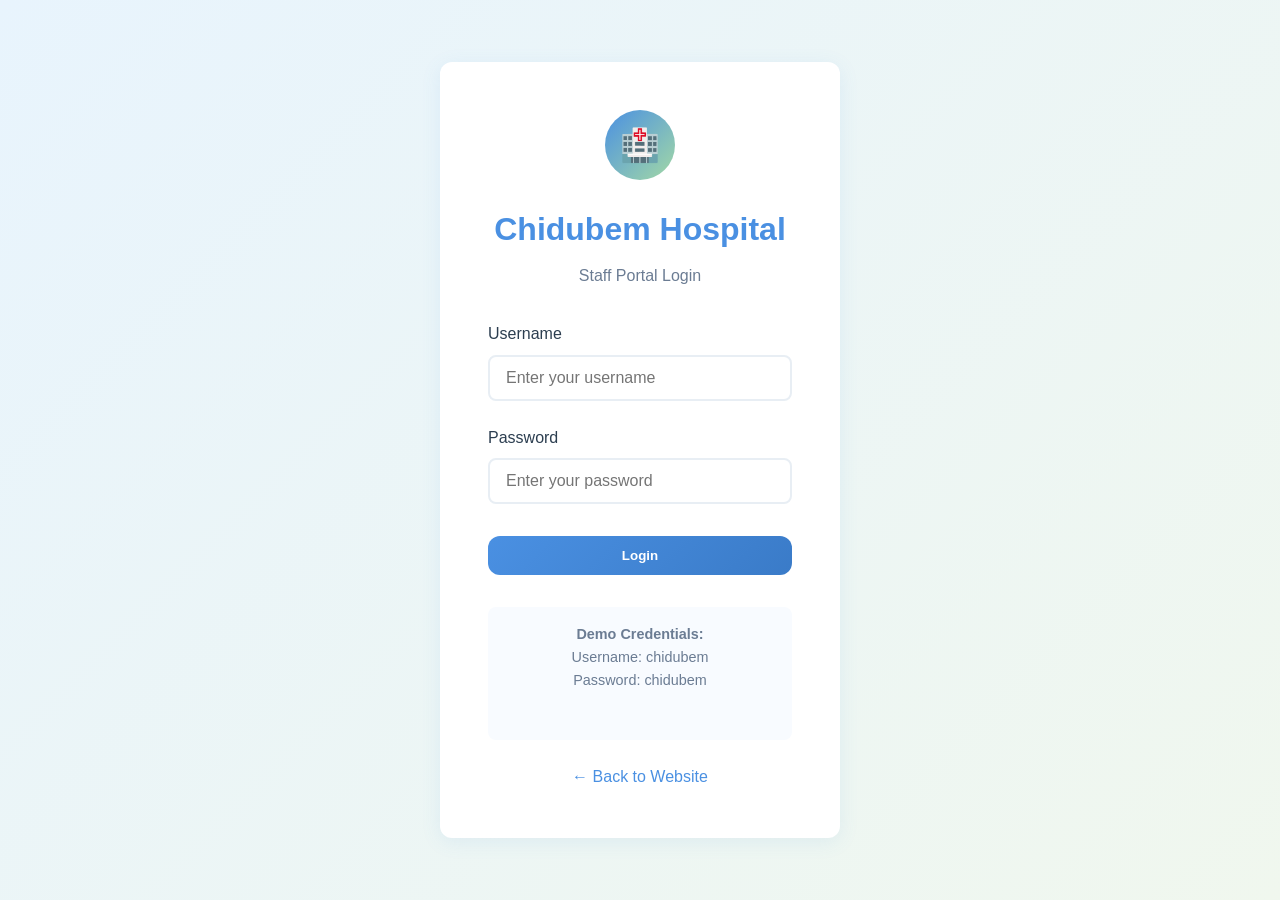
<file: Chidubem hospital/chidubem-hospital/dashboard.html>
<!DOCTYPE html>
<html lang="en">
<head>
  <meta charset="UTF-8">
  <meta name="viewport" content="width=device-width, initial-scale=1.0">
  <title>Dashboard - Chidubem Hospital</title>
  <link rel="stylesheet" href="css/style.css">
</head>
<body>
  <div class="dashboard-container">
    <aside class="sidebar">
      <div class="sidebar-logo">
        <div style="width: 40px; height: 40px; background: linear-gradient(135deg, var(--primary), var(--accent)); border-radius: 50%; display: flex; align-items: center; justify-content: center; font-size: 1.2rem;">🏥</div>
        <h2>Chidubem</h2>
      </div>
      <nav class="sidebar-links">
        <a href="dashboard.html" class="active">
          <span class="icon">📊</span>
          <span>Dashboard</span>
        </a>
        <a href="patients.html">
          <span class="icon">👥</span>
          <span>Patients</span>
        </a>
        <a href="#" onclick="logout(); return false;" style="margin-top: auto; color: #ff6b6b;">
          <span class="icon">🚪</span>
          <span>Logout</span>
        </a>
      </nav>
    </aside>

    <main class="main-content">
      <div class="dashboard-header">
        <div>
          <h1>Welcome back, Admin!</h1>
          <p style="color: var(--text-light);">Here's what's happening at Chidubem Hospital today.</p>
        </div>
        <div style="display: flex; gap: 1rem; flex-wrap: wrap;">
          <a href="index.html" class="btn btn-outline" style="font-size: 0.9rem;">🏠 View Website</a>
          <a href="patients.html" class="btn btn-primary">➕ Add Patient</a>
        </div>
      </div>

      <div class="stats-grid">
        <div class="stat-card animate-fade">
          <div class="stat-icon">👥</div>
          <div class="stat-info">
            <h3 class="stat-value" data-type="patients">0</h3>
            <p>Total Patients</p>
          </div>
        </div>
        <div class="stat-card animate-fade" style="animation-delay: 0.1s;">
          <div class="stat-icon">📅</div>
          <div class="stat-info">
            <h3 class="stat-value" data-type="appointments">0</h3>
            <p>Appointments</p>
          </div>
        </div>
        <div class="stat-card animate-fade" style="animation-delay: 0.2s;">
          <div class="stat-icon">💰</div>
          <div class="stat-info">
            <h3 class="stat-value" data-type="revenue">$0.00</h3>
            <p>Total Revenue</p>
          </div>
        </div>
      </div>

      <div style="display: grid; grid-template-columns: 2fr 1fr; gap: 2rem;" class="dashboard-grid">
        <div class="table-container animate-fade">
          <h3 style="margin-bottom: 1.5rem;">Recent Patients</h3>
          <div id="recentPatients"></div>
          <div style="text-align: center; margin-top: 1rem;">
            <a href="patients.html" class="btn btn-outline">View All Patients</a>
          </div>
        </div>

        <div class="animate-fade" style="animation-delay: 0.3s;">
          <div class="table-container" style="margin-bottom: 1.5rem;">
            <h3 style="margin-bottom: 1.5rem;">Quick Actions</h3>
            <div style="display: flex; flex-direction: column; gap: 0.75rem;">
              <a href="patients.html" class="btn btn-primary" style="text-align: center;">
                👤 Add New Patient
              </a>
              <a href="patients.html" class="btn btn-accent" style="text-align: center;">
                📋 View Patient List
              </a>
            </div>
          </div>

          <div class="table-container">
            <h3 style="margin-bottom: 1rem;">Hospital Hours</h3>
            <div style="display: flex; justify-content: space-between; padding: 0.75rem 0; border-bottom: 1px solid var(--border);">
              <span>Monday - Friday</span>
              <span style="color: var(--primary); font-weight: 500;">8:00 AM - 8:00 PM</span>
            </div>
            <div style="display: flex; justify-content: space-between; padding: 0.75rem 0; border-bottom: 1px solid var(--border);">
              <span>Saturday</span>
              <span style="color: var(--primary); font-weight: 500;">9:00 AM - 5:00 PM</span>
            </div>
            <div style="display: flex; justify-content: space-between; padding: 0.75rem 0;">
              <span>Sunday</span>
              <span style="color: var(--accent-dark); font-weight: 500;">Emergency Only</span>
            </div>
          </div>
        </div>
      </div>
    </main>
  </div>

  <script src="js/app.js"></script>
  <script>
    checkAuth();
    
    function renderRecentPatients() {
      const patients = DB.get('chidubem_patients').slice(0, 5);
      const container = document.getElementById('recentPatients');
      
      if (patients.length === 0) {
        container.innerHTML = '<p style="color: var(--text-light); text-align: center; padding: 2rem;">No patients yet.</p>';
        return;
      }
      
      container.innerHTML = `
        <table>
          <thead>
            <tr>
              <th>Name</th>
              <th>Serial #</th>
              <th>Age</th>
              <th>Action</th>
            </tr>
          </thead>
          <tbody>
            ${patients.map(p => `
              <tr>
                <td>${p.fullName}</td>
                <td><code style="font-size: 0.85rem; background: var(--bg-light); padding: 0.2rem 0.4rem; border-radius: 4px;">${p.serialNumber}</code></td>
                <td>${p.age}</td>
                <td><button class="action-btn view" onclick="viewPatient(${p.id})">View</button></td>
              </tr>
            `).join('')}
          </tbody>
        </table>
      `;
    }
    
    document.addEventListener('DOMContentLoaded', function() {
      renderRecentPatients();
    });
  </script>
</body>
</html>
</file>
<file: Chidubem hospital/chidubem-hospital/css/style.css>
:root {
  --primary: #4A90E2;
  --primary-dark: #3A7BC8;
  --secondary: #FFFFFF;
  --accent: #A3D9A5;
  --accent-dark: #8BC98A;
  --bg-light: #F8FBFF;
  --text-dark: #2C3E50;
  --text-light: #6B7C93;
  --border: #E8EEF4;
  --shadow: 0 4px 20px rgba(74, 144, 226, 0.1);
  --shadow-hover: 0 8px 30px rgba(74, 144, 226, 0.2);
  --radius: 12px;
  --radius-sm: 8px;
}

* {
  margin: 0;
  padding: 0;
  box-sizing: border-box;
  font-family: 'Segoe UI', Tahoma, Geneva, Verdana, sans-serif;
}

body {
  background: var(--bg-light);
  color: var(--text-dark);
  line-height: 1.6;
}

a { text-decoration: none; color: inherit; }
ul { list-style: none; }

@keyframes fadeIn {
  from { opacity: 0; transform: translateY(20px); }
  to { opacity: 1; transform: translateY(0); }
}

@keyframes slideIn {
  from { opacity: 0; transform: translateX(-20px); }
  to { opacity: 1; transform: translateX(0); }
}

@keyframes pulse {
  0%, 100% { transform: scale(1); }
  50% { transform: scale(1.05); }
}

@keyframes float {
  0%, 100% { transform: translateY(0); }
  50% { transform: translateY(-10px); }
}

@keyframes shimmer {
  0% { background-position: -200% 0; }
  100% { background-position: 200% 0; }
}

.animate-fade { animation: fadeIn 0.6s ease-out forwards; }
.animate-slide { animation: slideIn 0.5s ease-out forwards; }
.animate-float { animation: float 3s ease-in-out infinite; }

/* Header */
header {
  background: var(--secondary);
  box-shadow: var(--shadow);
  position: fixed;
  width: 100%;
  top: 0;
  z-index: 1000;
}

nav {
  max-width: 1200px;
  margin: 0 auto;
  display: flex;
  justify-content: space-between;
  align-items: center;
  padding: 1rem 2rem;
}

.logo {
  display: flex;
  align-items: center;
  gap: 0.75rem;
}

.logo-icon {
  width: 45px;
  height: 45px;
  background: linear-gradient(135deg, var(--primary), var(--accent));
  border-radius: 50%;
  display: flex;
  align-items: center;
  justify-content: center;
  font-size: 1.5rem;
}

.logo-text h1 {
  font-size: 1.3rem;
  color: var(--primary);
}

.logo-text span {
  font-size: 0.75rem;
  color: var(--text-light);
}

.nav-links {
  display: flex;
  gap: 2rem;
  align-items: center;
}

.nav-links a {
  font-weight: 500;
  color: var(--text-dark);
  transition: color 0.3s;
  position: relative;
}

.nav-links a::after {
  content: '';
  position: absolute;
  bottom: -5px;
  left: 0;
  width: 0;
  height: 2px;
  background: var(--primary);
  transition: width 0.3s;
}

.nav-links a:hover { color: var(--primary); }
.nav-links a:hover::after { width: 100%; }

.btn {
  padding: 0.75rem 1.5rem;
  border: none;
  border-radius: var(--radius);
  font-weight: 600;
  cursor: pointer;
  transition: all 0.3s;
}

.btn-primary {
  background: linear-gradient(135deg, var(--primary), var(--primary-dark));
  color: white;
}

.btn-primary:hover {
  transform: translateY(-2px);
  box-shadow: var(--shadow-hover);
}

.btn-accent {
  background: linear-gradient(135deg, var(--accent), var(--accent-dark));
  color: white;
}

.btn-accent:hover {
  transform: translateY(-2px);
  box-shadow: var(--shadow-hover);
}

.btn-outline {
  background: transparent;
  border: 2px solid var(--primary);
  color: var(--primary);
}

.btn-outline:hover {
  background: var(--primary);
  color: white;
}

/* Hero Section */
.hero {
  min-height: 100vh;
  background: linear-gradient(135deg, #E8F4FD 0%, #F0F7EE 100%);
  display: flex;
  align-items: center;
  padding: 8rem 2rem 4rem;
  position: relative;
  overflow: hidden;
}

.hero::before {
  content: '';
  position: absolute;
  top: -50%;
  right: -20%;
  width: 60%;
  height: 150%;
  background: radial-gradient(circle, rgba(74, 144, 226, 0.1) 0%, transparent 70%);
  animation: pulse 4s ease-in-out infinite;
}

.hero-content {
  max-width: 1200px;
  margin: 0 auto;
  display: grid;
  grid-template-columns: 1fr 1fr;
  gap: 4rem;
  align-items: center;
}

.hero-text h1 {
  font-size: 3.5rem;
  line-height: 1.2;
  margin-bottom: 1.5rem;
  color: var(--text-dark);
}

.hero-text h1 span {
  color: var(--primary);
}

.hero-text p {
  font-size: 1.2rem;
  color: var(--text-light);
  margin-bottom: 2rem;
}

.hero-buttons {
  display: flex;
  gap: 1rem;
}

.hero-visual {
  position: relative;
  display: flex;
  justify-content: center;
  align-items: center;
}

.hero-illustration {
  width: 100%;
  max-width: 500px;
  height: 400px;
  background: linear-gradient(135deg, var(--primary), var(--accent));
  border-radius: 30% 70% 70% 30% / 30% 30% 70% 70%;
  display: flex;
  align-items: center;
  justify-content: center;
  animation: float 4s ease-in-out infinite;
  position: relative;
}

.hero-illustration::before {
  content: '🏥';
  font-size: 8rem;
}

.badge {
  position: absolute;
  background: white;
  padding: 1rem 1.5rem;
  border-radius: var(--radius);
  box-shadow: var(--shadow);
  animation: float 3s ease-in-out infinite;
}

.badge-1 { top: 10%; left: -10%; animation-delay: 0.5s; }
.badge-2 { bottom: 20%; right: -5%; animation-delay: 1s; }
.badge-3 { bottom: 5%; left: 10%; animation-delay: 1.5s; }

/* Sections */
.section {
  padding: 5rem 2rem;
  max-width: 1200px;
  margin: 0 auto;
}

.section-title {
  text-align: center;
  margin-bottom: 3rem;
}

.section-title h2 {
  font-size: 2.5rem;
  color: var(--text-dark);
  margin-bottom: 1rem;
}

.section-title p {
  color: var(--text-light);
  max-width: 600px;
  margin: 0 auto;
}

/* Services Grid */
.services-grid {
  display: grid;
  grid-template-columns: repeat(auto-fit, minmax(280px, 1fr));
  gap: 2rem;
}

.service-card {
  background: white;
  padding: 2.5rem;
  border-radius: var(--radius);
  box-shadow: var(--shadow);
  text-align: center;
  transition: all 0.3s;
  border: 1px solid var(--border);
}

.service-card:hover {
  transform: translateY(-10px);
  box-shadow: var(--shadow-hover);
}

.service-icon {
  width: 80px;
  height: 80px;
  background: linear-gradient(135deg, var(--primary), var(--accent));
  border-radius: 50%;
  display: flex;
  align-items: center;
  justify-content: center;
  margin: 0 auto 1.5rem;
  font-size: 2.5rem;
}

.service-card h3 {
  font-size: 1.3rem;
  margin-bottom: 1rem;
  color: var(--text-dark);
}

.service-card p {
  color: var(--text-light);
  font-size: 0.95rem;
}

/* Why Choose Us */
.why-us {
  background: linear-gradient(135deg, var(--primary), var(--primary-dark));
  color: white;
  padding: 5rem 2rem;
}

.why-us .section-title h2 { color: white; }
.why-us .section-title p { color: rgba(255,255,255,0.8); }

.features-grid {
  display: grid;
  grid-template-columns: repeat(auto-fit, minmax(250px, 1fr));
  gap: 2rem;
  max-width: 1200px;
  margin: 0 auto;
}

.feature-item {
  text-align: center;
  padding: 2rem;
}

.feature-icon {
  width: 70px;
  height: 70px;
  background: rgba(255,255,255,0.2);
  border-radius: 50%;
  display: flex;
  align-items: center;
  justify-content: center;
  margin: 0 auto 1.5rem;
  font-size: 2rem;
}

.feature-item h3 {
  margin-bottom: 0.5rem;
}

.feature-item p {
  opacity: 0.9;
  font-size: 0.95rem;
}

/* Testimonials */
.testimonials-slider {
  position: relative;
  overflow: hidden;
  max-width: 800px;
  margin: 0 auto;
}

.testimonial-card {
  background: white;
  padding: 3rem;
  border-radius: var(--radius);
  box-shadow: var(--shadow);
  text-align: center;
  display: none;
}

.testimonial-card.active { display: block; animation: fadeIn 0.5s; }

.testimonial-avatar {
  width: 80px;
  height: 80px;
  background: linear-gradient(135deg, var(--primary), var(--accent));
  border-radius: 50%;
  margin: 0 auto 1.5rem;
  display: flex;
  align-items: center;
  justify-content: center;
  font-size: 2.5rem;
}

.testimonial-card p {
  font-size: 1.1rem;
  color: var(--text-light);
  font-style: italic;
  margin-bottom: 1.5rem;
}

.testimonial-card h4 {
  color: var(--primary);
  margin-bottom: 0.25rem;
}

.testimonial-card span {
  color: var(--text-light);
  font-size: 0.9rem;
}

.slider-controls {
  display: flex;
  justify-content: center;
  gap: 1rem;
  margin-top: 2rem;
}

.slider-btn {
  width: 40px;
  height: 40px;
  border: none;
  background: var(--primary);
  color: white;
  border-radius: 50%;
  cursor: pointer;
  transition: all 0.3s;
}

.slider-btn:hover { background: var(--primary-dark); transform: scale(1.1); }

/* CTA Section */
.cta {
  background: linear-gradient(135deg, var(--accent), var(--accent-dark));
  text-align: center;
  padding: 5rem 2rem;
}

.cta h2 {
  font-size: 2.5rem;
  color: white;
  margin-bottom: 1rem;
}

.cta p {
  color: rgba(255,255,255,0.9);
  margin-bottom: 2rem;
  font-size: 1.1rem;
}

/* Footer */
footer {
  background: var(--text-dark);
  color: white;
  padding: 4rem 2rem 2rem;
}

.footer-content {
  max-width: 1200px;
  margin: 0 auto;
  display: grid;
  grid-template-columns: repeat(auto-fit, minmax(250px, 1fr));
  gap: 3rem;
}

.footer-section h3 {
  margin-bottom: 1.5rem;
  color: var(--accent);
}

.footer-section p, .footer-section a {
  color: rgba(255,255,255,0.7);
  margin-bottom: 0.75rem;
  display: block;
  transition: color 0.3s;
}

.footer-section a:hover { color: var(--accent); }

.footer-bottom {
  text-align: center;
  padding-top: 2rem;
  margin-top: 2rem;
  border-top: 1px solid rgba(255,255,255,0.1);
  color: rgba(255,255,255,0.5);
}

/* Page Header */
.page-header {
  background: linear-gradient(135deg, var(--primary), var(--primary-dark));
  color: white;
  padding: 8rem 2rem 4rem;
  text-align: center;
}

.page-header h1 {
  font-size: 3rem;
  margin-bottom: 1rem;
}

.page-header p {
  opacity: 0.9;
  font-size: 1.1rem;
}

/* About Page */
.about-content {
  display: grid;
  grid-template-columns: 1fr 1fr;
  gap: 4rem;
  align-items: center;
}

.about-image {
  width: 100%;
  height: 400px;
  background: linear-gradient(135deg, var(--primary), var(--accent));
  border-radius: var(--radius);
  display: flex;
  align-items: center;
  justify-content: center;
  font-size: 6rem;
}

.about-text h2 {
  font-size: 2rem;
  margin-bottom: 1.5rem;
}

.about-text p {
  color: var(--text-light);
  margin-bottom: 1.5rem;
}

.mission-vision {
  display: grid;
  grid-template-columns: 1fr 1fr;
  gap: 2rem;
  margin-top: 3rem;
}

.mv-card {
  background: white;
  padding: 2rem;
  border-radius: var(--radius);
  box-shadow: var(--shadow);
}

.mv-card h3 {
  color: var(--primary);
  margin-bottom: 1rem;
  font-size: 1.3rem;
}

/* Contact Page */
.contact-grid {
  display: grid;
  grid-template-columns: 1fr 1fr;
  gap: 3rem;
}

.contact-info {
  background: white;
  padding: 2.5rem;
  border-radius: var(--radius);
  box-shadow: var(--shadow);
}

.contact-item {
  display: flex;
  align-items: flex-start;
  gap: 1rem;
  margin-bottom: 2rem;
}

.contact-icon {
  width: 50px;
  height: 50px;
  background: linear-gradient(135deg, var(--primary), var(--accent));
  border-radius: 50%;
  display: flex;
  align-items: center;
  justify-content: center;
  font-size: 1.3rem;
  flex-shrink: 0;
}

.contact-item h4 {
  margin-bottom: 0.25rem;
}

.contact-item p {
  color: var(--text-light);
}

.contact-form {
  background: white;
  padding: 2.5rem;
  border-radius: var(--radius);
  box-shadow: var(--shadow);
}

.form-group {
  margin-bottom: 1.5rem;
}

.form-group label {
  display: block;
  margin-bottom: 0.5rem;
  font-weight: 500;
}

.form-group input, .form-group textarea {
  width: 100%;
  padding: 0.75rem 1rem;
  border: 2px solid var(--border);
  border-radius: var(--radius-sm);
  font-size: 1rem;
  transition: border-color 0.3s;
}

.form-group input:focus, .form-group textarea:focus {
  outline: none;
  border-color: var(--primary);
}

/* Dashboard Styles */
.dashboard-container {
  display: flex;
  min-height: 100vh;
}

.sidebar {
  width: 260px;
  background: var(--text-dark);
  color: white;
  padding: 1.5rem;
  position: fixed;
  height: 100vh;
  overflow-y: auto;
}

.sidebar-logo {
  display: flex;
  align-items: center;
  gap: 0.75rem;
  padding-bottom: 1.5rem;
  border-bottom: 1px solid rgba(255,255,255,0.1);
  margin-bottom: 2rem;
}

.sidebar-logo h2 {
  font-size: 1.2rem;
}

.sidebar-links {
  display: flex;
  flex-direction: column;
  gap: 0.5rem;
}

.sidebar-links a {
  padding: 0.75rem 1rem;
  border-radius: var(--radius-sm);
  display: flex;
  align-items: center;
  gap: 0.75rem;
  transition: all 0.3s;
  color: rgba(255,255,255,0.7);
}

.sidebar-links a:hover, .sidebar-links a.active {
  background: rgba(255,255,255,0.1);
  color: white;
}

.sidebar-links .icon { font-size: 1.2rem; }

.main-content {
  flex: 1;
  margin-left: 260px;
  padding: 2rem;
  background: var(--bg-light);
}

.dashboard-header {
  display: flex;
  justify-content: space-between;
  align-items: center;
  margin-bottom: 2rem;
}

.dashboard-header h1 {
  font-size: 1.8rem;
}

.stats-grid {
  display: grid;
  grid-template-columns: repeat(auto-fit, minmax(240px, 1fr));
  gap: 1.5rem;
  margin-bottom: 2rem;
}

.stat-card {
  background: white;
  padding: 1.5rem;
  border-radius: var(--radius);
  box-shadow: var(--shadow);
  display: flex;
  align-items: center;
  gap: 1rem;
}

.stat-icon {
  width: 60px;
  height: 60px;
  background: linear-gradient(135deg, var(--primary), var(--accent));
  border-radius: var(--radius-sm);
  display: flex;
  align-items: center;
  justify-content: center;
  font-size: 1.8rem;
}

.stat-info h3 {
  font-size: 1.8rem;
  color: var(--text-dark);
}

.stat-info p {
  color: var(--text-light);
  font-size: 0.9rem;
}

/* Table Styles */
.table-container {
  background: white;
  padding: 2rem;
  border-radius: var(--radius);
  box-shadow: var(--shadow);
}

.search-bar {
  display: flex;
  gap: 1rem;
  margin-bottom: 1.5rem;
}

.search-bar input {
  flex: 1;
  padding: 0.75rem 1rem;
  border: 2px solid var(--border);
  border-radius: var(--radius-sm);
  font-size: 1rem;
}

.search-bar input:focus {
  outline: none;
  border-color: var(--primary);
}

table {
  width: 100%;
  border-collapse: collapse;
}

th, td {
  padding: 1rem;
  text-align: left;
  border-bottom: 1px solid var(--border);
}

th {
  background: var(--bg-light);
  font-weight: 600;
  color: var(--text-dark);
}

tr:hover {
  background: var(--bg-light);
}

.action-btn {
  padding: 0.5rem 1rem;
  border: none;
  border-radius: var(--radius-sm);
  cursor: pointer;
  transition: all 0.3s;
  font-size: 0.85rem;
}

.action-btn.view {
  background: var(--primary);
  color: white;
}

.action-btn.view:hover { background: var(--primary-dark); }

/* Modal */
.modal {
  display: none;
  position: fixed;
  top: 0;
  left: 0;
  width: 100%;
  height: 100%;
  background: rgba(0,0,0,0.5);
  justify-content: center;
  align-items: center;
  z-index: 2000;
}

.modal.active { display: flex; }

.modal-content {
  background: white;
  padding: 2.5rem;
  border-radius: var(--radius);
  max-width: 500px;
  width: 90%;
  max-height: 90vh;
  overflow-y: auto;
  animation: fadeIn 0.3s;
}

.modal-header {
  display: flex;
  justify-content: space-between;
  align-items: center;
  margin-bottom: 1.5rem;
}

.modal-header h2 { font-size: 1.5rem; }

.close-btn {
  width: 35px;
  height: 35px;
  border: none;
  background: var(--bg-light);
  border-radius: 50%;
  cursor: pointer;
  font-size: 1.2rem;
  transition: all 0.3s;
}

.close-btn:hover { background: var(--border); }

/* Patient Profile */
.profile-header {
  background: linear-gradient(135deg, var(--primary), var(--accent));
  color: white;
  padding: 3rem;
  border-radius: var(--radius);
  margin-bottom: 2rem;
  display: flex;
  align-items: center;
  gap: 2rem;
}

.profile-avatar {
  width: 100px;
  height: 100px;
  background: white;
  border-radius: 50%;
  display: flex;
  align-items: center;
  justify-content: center;
  font-size: 3rem;
  color: var(--primary);
}

.profile-info h2 { font-size: 2rem; margin-bottom: 0.5rem; }
.profile-info p { opacity: 0.9; }

.profile-grid {
  display: grid;
  grid-template-columns: repeat(auto-fit, minmax(200px, 1fr));
  gap: 1rem;
  margin-top: 1rem;
}

.profile-detail {
  background: rgba(255,255,255,0.2);
  padding: 1rem;
  border-radius: var(--radius-sm);
}

.profile-detail label {
  display: block;
  font-size: 0.85rem;
  opacity: 0.9;
  margin-bottom: 0.25rem;
}

.profile-detail span {
  font-weight: 600;
  font-size: 1.1rem;
}

/* Invoice */
.invoice-section {
  background: white;
  padding: 2rem;
  border-radius: var(--radius);
  box-shadow: var(--shadow);
  margin-bottom: 2rem;
}

.invoice-item {
  display: flex;
  justify-content: space-between;
  padding: 1rem 0;
  border-bottom: 1px solid var(--border);
}

.invoice-total {
  display: flex;
  justify-content: space-between;
  padding: 1rem;
  background: var(--bg-light);
  border-radius: var(--radius-sm);
  font-weight: 600;
  font-size: 1.2rem;
  margin-top: 1rem;
}

/* Login Page */
.login-container {
  min-height: 100vh;
  display: flex;
  align-items: center;
  justify-content: center;
  background: linear-gradient(135deg, #E8F4FD 0%, #F0F7EE 100%);
}

.login-box {
  background: white;
  padding: 3rem;
  border-radius: var(--radius);
  box-shadow: var(--shadow);
  max-width: 400px;
  width: 90%;
  text-align: center;
}

.login-box h1 {
  color: var(--primary);
  margin-bottom: 0.5rem;
}

.login-box p {
  color: var(--text-light);
  margin-bottom: 2rem;
}

.login-box .form-group {
  text-align: left;
}

.login-error {
  background: #FEE;
  color: #C00;
  padding: 1rem;
  border-radius: var(--radius-sm);
  margin-bottom: 1rem;
  display: none;
}

/* Tabs */
.tabs {
  display: flex;
  gap: 1rem;
  margin-bottom: 1.5rem;
  border-bottom: 2px solid var(--border);
}

.tab {
  padding: 0.75rem 1.5rem;
  background: transparent;
  border: none;
  cursor: pointer;
  font-size: 1rem;
  font-weight: 500;
  color: var(--text-light);
  position: relative;
  transition: all 0.3s;
}

.tab.active {
  color: var(--primary);
}

.tab.active::after {
  content: '';
  position: absolute;
  bottom: -2px;
  left: 0;
  width: 100%;
  height: 2px;
  background: var(--primary);
}

.tab-content {
  display: none;
}

.tab-content.active { display: block; animation: fadeIn 0.3s; }

/* Records List */
.record-item {
  background: var(--bg-light);
  padding: 1.5rem;
  border-radius: var(--radius-sm);
  margin-bottom: 1rem;
}

.record-item h4 {
  color: var(--primary);
  margin-bottom: 0.5rem;
}

.record-item p {
  color: var(--text-light);
  font-size: 0.95rem;
}

.record-date {
  color: var(--text-light);
  font-size: 0.85rem;
  margin-bottom: 0.5rem;
}

/* ==================== IMAGE SLIDESHOW STYLES ==================== */

.slideshow-container {
  position: relative;
  width: 100%;
  max-width: 1200px;
  margin: 0 auto;
  border-radius: 20px;
  overflow: hidden;
  box-shadow: 0 20px 60px rgba(0, 0, 0, 0.15);
  height: 450px;
}

.slide {
  display: none;
  position: relative;
  width: 100%;
  height: 100%;
  animation: slideFade 0.5s ease-in-out;
}

.slide:first-child {
  display: block;
}

@keyframes slideFade {
  from { opacity: 0; }
  to { opacity: 1; }
}

.slide-image {
  width: 100%;
  height: 100%;
  object-fit: cover;
  position: absolute;
  top: 0;
  left: 0;
}

.slide-overlay {
  position: absolute;
  bottom: 0;
  left: 0;
  right: 0;
  padding: 3rem 2rem 2rem;
  background: linear-gradient(transparent, rgba(0,0,0,0.8));
  color: white;
}

.slide-overlay h3 {
  font-size: 1.8rem;
  margin-bottom: 0.5rem;
}

.slide-overlay p {
  font-size: 1.1rem;
  opacity: 0.9;
}

.slide-nav {
  position: absolute;
  top: 50%;
  transform: translateY(-50%);
  width: 50px;
  height: 50px;
  background: rgba(255,255,255,0.9);
  border: none;
  border-radius: 50%;
  cursor: pointer;
  font-size: 1.5rem;
  display: flex;
  align-items: center;
  justify-content: center;
  transition: all 0.3s;
  box-shadow: 0 4px 15px rgba(0,0,0,0.2);
  z-index: 10;
}

.slide-nav:hover {
  background: white;
  transform: translateY(-50%) scale(1.1);
}

.slide-nav.prev { left: 20px; }
.slide-nav.next { right: 20px; }

.slide-dots {
  position: absolute;
  bottom: 20px;
  left: 50%;
  transform: translateX(-50%);
  display: flex;
  gap: 10px;
  z-index: 10;
}

.dot {
  width: 12px;
  height: 12px;
  background: rgba(255,255,255,0.5);
  border-radius: 50%;
  cursor: pointer;
  transition: all 0.3s;
}

.dot.active {
  background: white;
  transform: scale(1.3);
}

/* Image Card Gallery */
.gallery-grid {
  display: grid;
  grid-template-columns: repeat(auto-fit, minmax(300px, 1fr));
  gap: 1.5rem;
  margin: 2rem 0;
}

.gallery-card {
  position: relative;
  border-radius: 16px;
  overflow: hidden;
  height: 250px;
  box-shadow: var(--shadow);
  transition: all 0.4s;
  cursor: pointer;
}

.gallery-card:hover {
  transform: translateY(-8px);
  box-shadow: var(--shadow-hover);
}

.gallery-card img {
  width: 100%;
  height: 100%;
  object-fit: cover;
  transition: transform 0.5s;
}

.gallery-card:hover img {
  transform: scale(1.1);
}

.gallery-overlay {
  position: absolute;
  bottom: 0;
  left: 0;
  right: 0;
  padding: 1.5rem;
  background: linear-gradient(transparent, rgba(0,0,0,0.8));
  color: white;
  transform: translateY(100%);
  transition: transform 0.3s;
}

.gallery-card:hover .gallery-overlay {
  transform: translateY(0);
}

.gallery-overlay h4 {
  font-size: 1.1rem;
  margin-bottom: 0.25rem;
}

.gallery-overlay p {
  font-size: 0.9rem;
  opacity: 0.8;
}

/* Team Photo Grid */
.team-grid {
  display: grid;
  grid-template-columns: repeat(auto-fit, minmax(200px, 1fr));
  gap: 1.5rem;
  margin: 2rem 0;
}

.team-card {
  text-align: center;
  padding: 2rem;
  background: white;
  border-radius: 16px;
  box-shadow: var(--shadow);
  transition: all 0.3s;
}

.team-card:hover {
  transform: translateY(-5px);
  box-shadow: var(--shadow-hover);
}

.team-avatar {
  width: 120px;
  height: 120px;
  border-radius: 50%;
  margin: 0 auto 1rem;
  display: flex;
  align-items: center;
  justify-content: center;
  font-size: 4rem;
  background: linear-gradient(135deg, var(--primary), var(--accent));
  border: 4px solid white;
  box-shadow: 0 8px 25px rgba(74, 144, 226, 0.3);
}

.team-card h4 {
  color: var(--text-dark);
  margin-bottom: 0.25rem;
}

.team-card p {
  color: var(--primary);
  font-size: 0.9rem;
  margin-bottom: 0.5rem;
}

.team-card span {
  color: var(--text-light);
  font-size: 0.85rem;
}

/* Stats Banner */
.stats-banner {
  background: linear-gradient(135deg, var(--primary), var(--accent));
  padding: 4rem 2rem;
  border-radius: 20px;
  margin: 3rem 0;
  display: grid;
  grid-template-columns: repeat(4, 1fr);
  gap: 2rem;
  text-align: center;
  color: white;
}

.stats-banner-item {
  padding: 1rem;
}

.stats-banner-item .number {
  font-size: 3rem;
  font-weight: 700;
  display: block;
  margin-bottom: 0.5rem;
}

.stats-banner-item .label {
  font-size: 1rem;
  opacity: 0.9;
}

/* Hero Image Gallery */
.hero-gallery {
  display: grid;
  grid-template-columns: repeat(3, 1fr);
  gap: 1rem;
  height: 400px;
}

.hero-gallery-main {
  grid-row: span 2;
  border-radius: 16px;
  overflow: hidden;
  position: relative;
}

.hero-gallery-small {
  border-radius: 16px;
  overflow: hidden;
  position: relative;
}

.hero-gallery-item {
  width: 100%;
  height: 100%;
  object-fit: cover;
  transition: transform 0.3s;
}

.hero-gallery-item:hover {
  transform: scale(1.05);
}

.hero-gallery-overlay {
  position: absolute;
  bottom: 0;
  left: 0;
  right: 0;
  padding: 1rem;
  background: linear-gradient(transparent, rgba(0,0,0,0.6));
  color: white;
  font-size: 0.9rem;
}

/* Facetune Image Placeholders */
.image-placeholder {
  width: 100%;
  height: 100%;
  display: flex;
  flex-direction: column;
  align-items: center;
  justify-content: center;
  position: relative;
  overflow: hidden;
}

.image-placeholder .bg-gradient {
  position: absolute;
  width: 100%;
  height: 100%;
}

.image-placeholder .icon-large {
  font-size: 6rem;
  position: relative;
  z-index: 2;
  filter: drop-shadow(0 4px 8px rgba(0,0,0,0.2));
}

.image-placeholder .label {
  position: absolute;
  bottom: 10px;
  background: rgba(0,0,0,0.6);
  color: white;
  padding: 0.5rem 1rem;
  border-radius: 20px;
  font-size: 0.85rem;
  z-index: 2;
}

/* Gradient backgrounds for image placeholders */
.grad-african-warm { background: linear-gradient(135deg, #D4A574 0%, #8B6914 50%, #5D4E37 100%); }
.grad-african-sunset { background: linear-gradient(135deg, #E8B86D 0%, #C49A6C 50%, #8B6914 100%); }
.grad-african-earth { background: linear-gradient(135deg, #8B7355 0%, #A0522D 50%, #D2691E 100%); }
.grad-african-gold { background: linear-gradient(135deg, #FFD700 0%, #DAA520 50%, #B8860B 100%); }
.grad-african-sky { background: linear-gradient(135deg, #87CEEB 0%, #4682B4 50%, #5F9EA0 100%); }
.grad-african-green { background: linear-gradient(135deg, #228B22 0%, #006400 50%, #2E8B57 100%); }
.grad-african-rose { background: linear-gradient(135deg, #FF69B4 0%, #DB7093 50%, #BC8F8F 100%); }
.grad-african-purple { background: linear-gradient(135deg, #9370DB 0%, #8A2BE2 50%, #7B68EE 100%); }
.grad-african-ocean { background: linear-gradient(135deg, #20B2AA 0%, #008B8B 50%, #008080 100%); }
.grad-hospital-blue { background: linear-gradient(135deg, #4A90E2 0%, #2E86AB 50%, #1A5276 100%); }
.grad-hospital-green { background: linear-gradient(135deg, #A3D9A5 0%, #77DD77 50%, #50C878 100%); }
.grad-care-pink { background: linear-gradient(135deg, #FFB6C1 0%, #FF69B4 50%, #DB7093 100%); }
.grad-mother-love { background: linear-gradient(135deg, #FFDAB9 0%, #F4A460 50%, #E9967A 100%); }
.grad-baby-blue { background: linear-gradient(135deg, #B0E0E6 0%, #87CEEB 50%, #ADD8E6 100%); }
.grad-family-warm { background: linear-gradient(135deg, #FAF0E6 0%, #DEB887 50%, #D2B48C 100%); }

/* ==================== RESPONSIVE STYLES ==================== */

@media (max-width: 992px) {
  .stats-banner { grid-template-columns: repeat(2, 1fr); }
  .hero-gallery { height: auto; }
  .hero-gallery-main { grid-row: span 1; height: 300px; }
  .hero-gallery-small { height: 145px; }
  .dashboard-grid { grid-template-columns: 1fr !important; }
}

@media (max-width: 768px) {
  .hero-content { grid-template-columns: 1fr; text-align: center; }
  .hero-text h1 { font-size: 2.5rem; }
  .hero-buttons { justify-content: center; }
  .hero-visual { display: none; }
  .nav-links { display: none; }
  .about-content { grid-template-columns: 1fr; }
  .contact-grid { grid-template-columns: 1fr; }
  .mission-vision { grid-template-columns: 1fr; }
  .slideshow-container { height: 300px; }
  .slide-overlay h3 { font-size: 1.3rem; }
  .slide-overlay p { font-size: 0.95rem; padding: 1.5rem 1rem 1rem; }
  .slide-nav { width: 40px; height: 40px; font-size: 1.2rem; }
  .slide-nav.prev { left: 10px; }
  .slide-nav.next { right: 10px; }
  .stats-banner { grid-template-columns: 1fr 1fr; padding: 2rem 1rem; }
  .stats-banner-item .number { font-size: 2rem; }
  
  /* Dashboard Mobile Styles */
  .dashboard-container { flex-direction: column; }
  .sidebar { 
    width: 100%; 
    height: auto; 
    position: relative; 
    padding: 1rem;
  }
  .sidebar-logo { padding-bottom: 1rem; margin-bottom: 1rem; }
  .sidebar-links { flex-direction: row; overflow-x: auto; gap: 0.5rem; }
  .sidebar-links a { padding: 0.5rem 1rem; white-space: nowrap; }
  .main-content { margin-left: 0; padding: 1rem; }
  .dashboard-header { flex-direction: column; gap: 1rem; align-items: flex-start; }
  .dashboard-header h1 { font-size: 1.5rem; }
  .stats-grid { grid-template-columns: 1fr 1fr; gap: 1rem; }
  .stat-card { padding: 1rem; }
  .stat-icon { width: 50px; height: 50px; font-size: 1.5rem; }
  .stat-info h3 { font-size: 1.5rem; }
  .table-container { padding: 1rem; overflow-x: auto; }
  table { font-size: 0.85rem; }
  th, td { padding: 0.75rem 0.5rem; }
  .profile-header { flex-direction: column; text-align: center; }
  .profile-grid { grid-template-columns: 1fr 1fr; }
  .tabs { overflow-x: auto; gap: 0.5rem; }
  .tab { padding: 0.5rem 1rem; font-size: 0.9rem; white-space: nowrap; }
  .modal-content { padding: 1.5rem; max-height: 80vh; }
}

/* Mobile Menu Toggle */
.mobile-menu-btn {
  display: none;
  width: 40px;
  height: 40px;
  background: var(--primary);
  border: none;
  border-radius: 8px;
  color: white;
  font-size: 1.5rem;
  cursor: pointer;
}

@media (max-width: 768px) {
  .mobile-menu-btn { display: flex; align-items: center; justify-content: center; }
  .nav-links { 
    display: none; 
    position: absolute;
    top: 100%;
    left: 0;
    right: 0;
    background: white;
    flex-direction: column;
    padding: 1rem;
    box-shadow: var(--shadow);
    gap: 1rem;
  }
  .nav-links.active { display: flex; }
}
</file>
